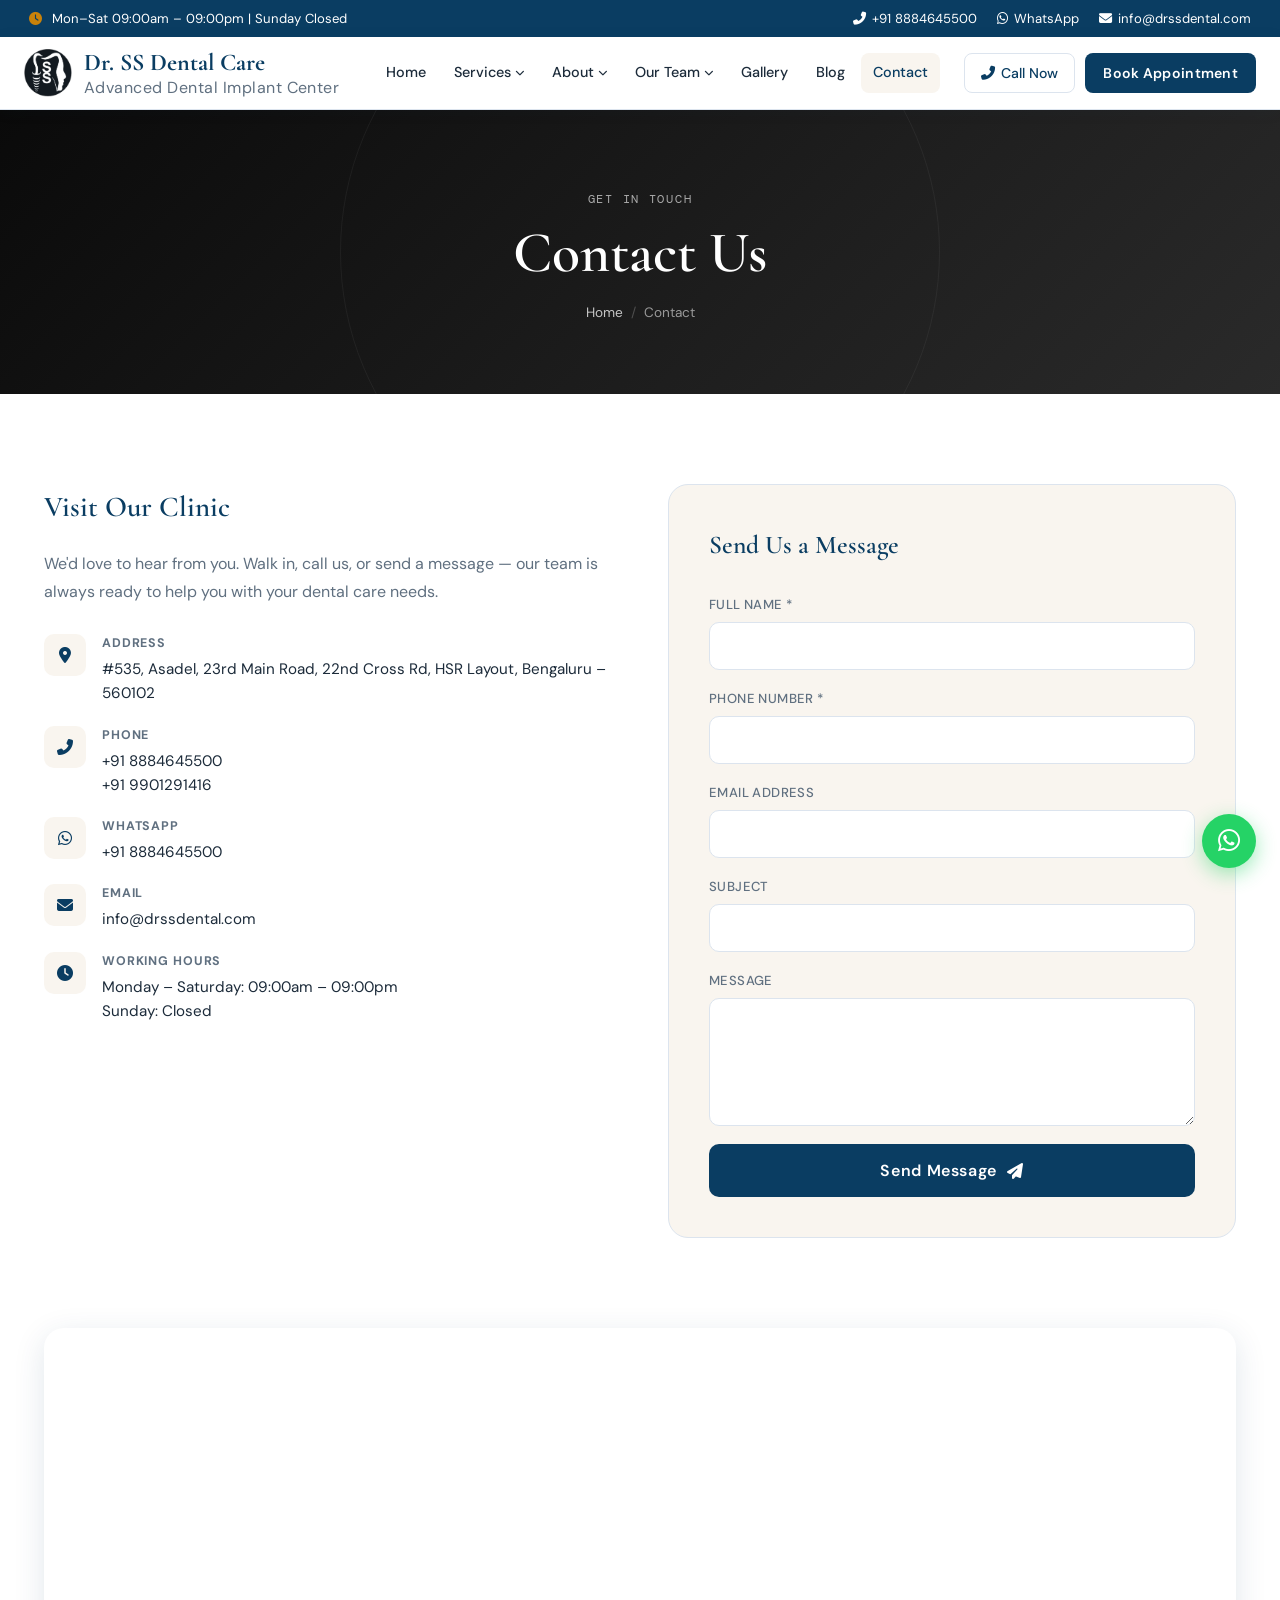
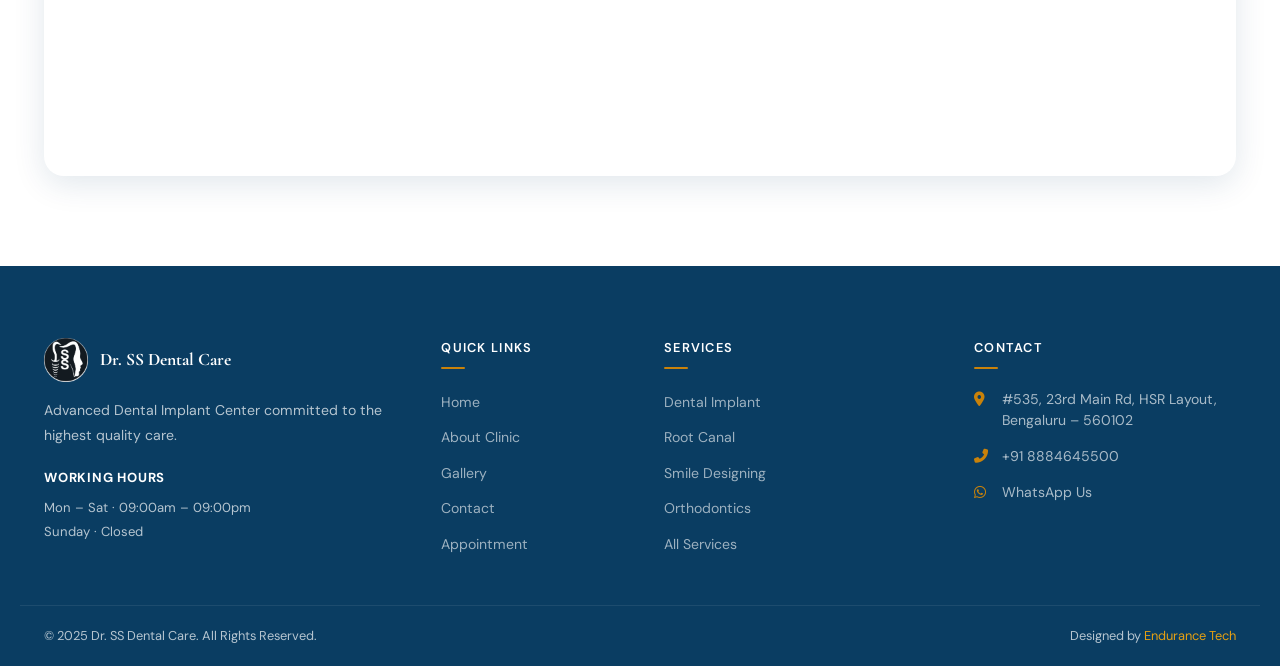
<file: pages/contact.html>
<!DOCTYPE html>
<html lang="en">
<head>
  <meta charset="UTF-8"/>
  <meta name="viewport" content="width=device-width, initial-scale=1.0"/>
  <title>Contact Us – Dr. SS Dental Care</title>
  <link rel="preconnect" href="https://fonts.googleapis.com"/>
  <link rel="preconnect" href="https://fonts.gstatic.com" crossorigin/>
  <link href="https://fonts.googleapis.com/css2?family=Cormorant+Garamond:ital,wght@0,400;0,600;0,700;1,400;1,600&family=DM+Sans:wght@300;400;500;600&family=DM+Mono:wght@400;500&display=swap" rel="stylesheet"/>
  <link rel="stylesheet" href="https://cdnjs.cloudflare.com/ajax/libs/font-awesome/6.5.0/css/all.min.css"/>
  <link rel="stylesheet" href="../css/style.css"/>
  <link rel="stylesheet" href="../css/pages.css"/>
</head>
<body>
  <div class="utility-bar"><div class="utility-inner"><span class="utility-hours"><i class="fas fa-clock"></i> Mon–Sat 09:00am – 09:00pm | Sunday Closed</span><div class="utility-links"><a href="tel:+918884645500"><i class="fas fa-phone-alt"></i> +91 8884645500</a><a href="https://wa.me/918884645500" target="_blank"><i class="fab fa-whatsapp"></i> WhatsApp</a><a href="mailto:info@drssdental.com"><i class="fas fa-envelope"></i> info@drssdental.com</a></div></div></div>
  <header class="site-header" id="siteHeader">
    <div class="header-inner">
      <a href="../index.html" class="brand"><img src="../assets/logo.png" alt="Logo" class="brand-logo"/><div class="brand-text"><strong>Dr. SS Dental Care</strong><em>Advanced Dental Implant Center</em></div></a>
      <nav class="main-nav" id="mainNav"><ul class="nav-list">
        <li><a href="../index.html" class="nav-link">Home</a></li>
        <li class="has-drop"><a href="services.html" class="nav-link ">Services <i class="fas fa-chevron-down nav-caret"></i></a><div class="mega-drop"><div class="mega-inner"><div class="mega-col"><h6>Implant Dentistry</h6><a href="dental-implants.html">Dental Implant</a><a href="dental-implants.html">24–72 Hours Dental Implants</a><a href="services.html">Bridges Dentistry</a></div><div class="mega-col"><h6>Cosmetic</h6><a href="smile-designing.html">Smile Designing</a><a href="services.html">Dental Laminates</a><a href="services.html">Cosmetic Dentistry</a></div><div class="mega-col"><h6>Orthodontics</h6><a href="orthodontics.html">Orthodontics</a><a href="services.html">Clear Aligners</a><a href="services.html">Deep Bite</a></div><div class="mega-col"><h6>General Care</h6><a href="root-canal.html">Root Canal</a><a href="services.html">Extraction</a><a href="services.html">General Dentistry</a><a href="services.html">Pediatric Dentistry</a></div></div></div></li>
        <li class="has-drop"><a href="about.html" class="nav-link ">About <i class="fas fa-chevron-down nav-caret"></i></a><div class="slim-drop"><a href="about.html">About Clinic</a><a href="dr-shahul.html">Dr. Shahul</a></div></li>
        <li class="has-drop"><a href="team.html" class="nav-link ">Our Team <i class="fas fa-chevron-down nav-caret"></i></a><div class="slim-drop"><a href="dr-shahul.html">Dr. Shahul – Clinical Director</a><a href="team.html">All Specialists</a></div></li>
        <li><a href="gallery.html" class="nav-link ">Gallery</a></li>
        <li><a href="blog.html" class="nav-link ">Blog</a></li>
        <li><a href="contact.html" class="nav-link active">Contact</a></li>
      </ul></nav>
      <div class="header-ctas"><a href="tel:+918884645500" class="cta-call"><i class="fas fa-phone-alt"></i> Call Now</a><a href="appointment.html" class="cta-book">Book Appointment</a></div>
      <button class="hamburger" id="hamburger" onclick="toggleNav()"><span></span><span></span><span></span></button>
    </div>
  </header>
  <div class="page-hero"><div class="page-hero-inner"><div class="section-eyebrow">Get In Touch</div><h1>Contact Us</h1><nav class="breadcrumb"><a href="../index.html">Home</a><span>/</span>Contact</nav></div></div>
  <section class="page-section">
    <div class="section-wrap">
      <div class="contact-grid">
        <div class="contact-info">
          <h3>Visit Our Clinic</h3>
          <p>We'd love to hear from you. Walk in, call us, or send a message — our team is always ready to help you with your dental care needs.</p>
          <div class="contact-detail">
            <i class="fas fa-map-marker-alt"></i>
            <div><strong>Address</strong><span>#535, Asadel, 23rd Main Road, 22nd Cross Rd, HSR Layout, Bengaluru – 560102</span></div>
          </div>
          <div class="contact-detail">
            <i class="fas fa-phone-alt"></i>
            <div><strong>Phone</strong><a href="tel:+918884645500">+91 8884645500</a><a href="tel:+919901291416">+91 9901291416</a></div>
          </div>
          <div class="contact-detail">
            <i class="fab fa-whatsapp"></i>
            <div><strong>WhatsApp</strong><a href="https://wa.me/918884645500" target="_blank">+91 8884645500</a></div>
          </div>
          <div class="contact-detail">
            <i class="fas fa-envelope"></i>
            <div><strong>Email</strong><a href="mailto:info@drssdental.com">info@drssdental.com</a></div>
          </div>
          <div class="contact-detail">
            <i class="fas fa-clock"></i>
            <div><strong>Working Hours</strong><span>Monday – Saturday: 09:00am – 09:00pm</span><span>Sunday: Closed</span></div>
          </div>
        </div>
        <div class="contact-form-box">
          <h3>Send Us a Message</h3>
          <div class="form-field"><label>Full Name *</label><input type="text" placeholder="Your full name"/></div>
          <div class="form-field"><label>Phone Number *</label><input type="tel" placeholder="Your phone number"/></div>
          <div class="form-field"><label>Email Address</label><input type="email" placeholder="Your email"/></div>
          <div class="form-field"><label>Subject</label><input type="text" placeholder="How can we help?"/></div>
          <div class="form-field"><label>Message</label><textarea rows="5" placeholder="Tell us more..."></textarea></div>
          <button class="btn-dark-submit" onclick="submitSidebarForm(this)">Send Message <i class="fas fa-paper-plane"></i></button>
        </div>
      </div>
    </div>
  </section>
  <section class="page-section" style="padding-top:0">
    <div class="section-wrap">
      <div class="map-frame">
        <iframe src="https://www.google.com/maps/embed?pb=!1m18!1m12!1m3!1d3888.7!2d77.6408!3d12.9185!2m3!1f0!2f0!3f0!3m2!1i1024!2i768!4f13.1!3m3!1m2!1s0x3bae15c3b8b15b%3A0x7c0a8f4c1f6f3ad0!2sDr.%20SS%20Dental%20Care!5e0!3m2!1sen!2sin!4v1700000000000"
          width="100%" height="440" style="border:0;" allowfullscreen="" loading="lazy"></iframe>
      </div>
    </div>
  </section>
  <footer class="site-footer">
    <div class="footer-wrap">
      <div class="footer-col brand-col"><div class="footer-brand"><img src="../assets/logo.png" alt="Logo"/><span>Dr. SS Dental Care</span></div><p>Advanced Dental Implant Center committed to the highest quality care.</p><div class="footer-hours"><strong>Working Hours</strong><span>Mon – Sat · 09:00am – 09:00pm</span><span>Sunday · Closed</span></div></div>
      <div class="footer-col"><h6>Quick Links</h6><ul><li><a href="../index.html">Home</a></li><li><a href="about.html">About Clinic</a></li><li><a href="gallery.html">Gallery</a></li><li><a href="contact.html">Contact</a></li><li><a href="appointment.html">Appointment</a></li></ul></div>
      <div class="footer-col"><h6>Services</h6><ul><li><a href="dental-implants.html">Dental Implant</a></li><li><a href="root-canal.html">Root Canal</a></li><li><a href="smile-designing.html">Smile Designing</a></li><li><a href="orthodontics.html">Orthodontics</a></li><li><a href="services.html">All Services</a></li></ul></div>
      <div class="footer-col"><h6>Contact</h6><div class="footer-contact"><i class="fas fa-map-marker-alt"></i><span>#535, 23rd Main Rd, HSR Layout, Bengaluru – 560102</span></div><div class="footer-contact"><i class="fas fa-phone-alt"></i><a href="tel:+918884645500">+91 8884645500</a></div><div class="footer-contact"><i class="fab fa-whatsapp"></i><a href="https://wa.me/918884645500" target="_blank">WhatsApp Us</a></div></div>
    </div>
    <div class="footer-bottom"><span>© 2025 Dr. SS Dental Care. All Rights Reserved.</span><span>Designed by <a href="#">Endurance Tech</a></span></div>
  </footer>
  <a href="https://wa.me/918884645500" class="wa-float" target="_blank"><i class="fab fa-whatsapp"></i></a>
  <script src="../js/pages.js"></script>
</body>
</html>
</file>
<file: css/style.css>
/* -- CSS Variables -- */
:root {
  --navy:      #0a3d62;
  --navy-mid:  #0d4f80;
  --navy-lt:   #1a6fa5;
  --gold:      #c9820a;
  --gold-lt:   #e6a012;
  --cream:     #f9f5ef;
  --white:     #ffffff;
  --text:      #1c2b3a;
  --muted:     #607080;
  --border:    #dce4ee;

  --font-head: 'Cormorant Garamond', Georgia, serif;
  --font-body: 'DM Sans', sans-serif;
  --font-mono: 'DM Mono', monospace;

  --radius:    12px;
  --shadow:    0 8px 32px rgba(10,61,98,.12);
  --shadow-lg: 0 20px 60px rgba(10,61,98,.18);

  --ease: cubic-bezier(.4, 0, .2, 1);
}

/* -- Reset -- */
*, *::before, *::after { box-sizing: border-box; margin: 0; padding: 0; }
html { scroll-behavior: smooth; font-size: 16px; }
body {
  font-family: var(--font-body);
  color: var(--text);
  background: var(--white);
  overflow-x: hidden;
  line-height: 1.6;
}
img { display: block; max-width: 100%; height: auto; }
a { text-decoration: none; color: inherit; }
ul { list-style: none; }
button { border: none; background: none; cursor: pointer; font: inherit; }

/* -- Shared typography -- */
.section-eyebrow {
  font-family: var(--font-mono);
  font-size: .78rem;
  letter-spacing: .14em;
  text-transform: uppercase;
  color: var(--gold);
  margin-bottom: 12px;
}

.section-title {
  font-family: var(--font-head);
  font-size: clamp(2rem, 4vw, 3rem);
  font-weight: 600;
  line-height: 1.18;
  color: var(--navy);
  margin-bottom: 16px;
}
.section-title em { color: var(--gold); font-style: italic; }

.section-sub {
  color: var(--muted);
  max-width: 560px;
  margin: 0 auto 24px;
  font-size: 1.05rem;
}

/* Underline accent */
.title-line {
  width: 48px;
  height: 3px;
  background: linear-gradient(90deg, var(--gold), var(--gold-lt));
  border-radius: 2px;
  margin: 18px auto 0;
}

.section-head { text-align: center; margin-bottom: 52px; }
.section-wrap { max-width: 1240px; margin: 0 auto; padding: 0 24px; }

/* ================================================================
   UTILITY BAR
================================================================ */
.utility-bar {
  background: var(--navy);
  color: rgb(255, 255, 255);
  font-size: .82rem;
  padding: 8px 0;
}
.utility-inner {
  max-width: 1270px;
  margin: 0 auto;
  padding: 0 24px;
  display: flex;
  justify-content: space-between;
  align-items: center;
  gap: 16px;
  flex-wrap: wrap;
}
.utility-hours i { margin-right: 6px; color: var(--gold); }
.utility-links { display: flex; gap: 20px; }
.utility-links a {
  color: rgba(255,255,255);
  transition: color .2s;
  display: flex;
  align-items: center;
  gap: 6px;
}
.utility-links a:hover { color: var(--gold-lt); }

/* ================================================================
   HEADER / NAV
================================================================ */
.site-header {
  position: sticky;
  top: 0;
  z-index: 1000;
  background: var(--white);
  border-bottom: 1px solid var(--border);
  box-shadow: 0 2px 16px rgba(10,61,98,.06);
  transition: box-shadow .3s;
}
.site-header.scrolled { box-shadow: 0 4px 24px rgba(10,61,98,.14); }

.header-inner {
  max-width: 1300px;
  margin: 0 auto;
  padding: 0 24px;
  display: flex;
  align-items: center;
  gap: 24px;
  height: 72px;
}

/* Brand */
.brand {
  display: flex;
  align-items: center;
  gap: 12px;
  flex-shrink: 0;
}
.brand-logo { width: 48px; height: 48px; object-fit: contain; }
.brand-text {
  display: flex;
  flex-direction: column;
  line-height: 1.2;
}
.brand-text strong {
  font-family: var(--font-head);
  font-size: 1.5rem;
  font-weight: 1200;
  color: var(--navy);
}
.brand-text em {
  font-size: 1rem;
  color: var(--muted);
  font-style: normal;
  letter-spacing: .03em;
}

/* Nav list */
.main-nav { margin-left: auto; }
.nav-list {
  display: flex;
  align-items: center;
  gap: 4px;
}
.nav-link {
  display: flex;
  align-items: center;
  gap: 4px;
  padding: 8px 12px;
  font-size: .9rem;
  font-weight: 500;
  color: var(--text);
  border-radius: 8px;
  transition: color .2s, background .2s;
}
.nav-link:hover, .nav-link.active {
  color: var(--navy);
  background: var(--cream);
}
.nav-caret {
  font-size: .65em;
  transition: transform .25s;
}
.has-drop:hover .nav-caret { transform: rotate(180deg); }

/* Dropdowns — shared base */
.mega-drop, .slim-drop {
  position: absolute;
  top: 100%;
  opacity: 0;
  visibility: hidden;
  pointer-events: none;
  transform: translateY(10px);
  transition: opacity .25s var(--ease), transform .25s var(--ease), visibility .25s;
  background: var(--white);
  border: 1px solid var(--border);
  border-radius: var(--radius);
  box-shadow: var(--shadow-lg);
  z-index: 999;
}
.has-drop { position: relative; }
.has-drop:hover .mega-drop,
.has-drop:hover .slim-drop {
  opacity: 1;
  visibility: visible;
  pointer-events: auto;
  transform: translateY(0);
}

/* Mega dropdown */
.mega-drop { left: -100px; width: 600px; padding: 28px; }
.mega-inner { display: grid; grid-template-columns: repeat(4, 1fr); gap: 20px; }
.mega-col h6 {
  font-family: var(--font-mono);
  font-size: .68rem;
  text-transform: uppercase;
  letter-spacing: .1em;
  color: var(--gold);
  margin-bottom: 10px;
  padding-bottom: 6px;
  border-bottom: 1px solid var(--border);
}
.mega-col a {
  display: block;
  font-size: .86rem;
  color: var(--muted);
  padding: 4px 0;
  transition: color .2s, padding-left .2s;
}
.mega-col a:hover { color: var(--navy); padding-left: 6px; }

/* Slim dropdown */
.slim-drop { left: 0; min-width: 240px; padding: 10px; }
.slim-drop a {
  display: block;
  padding: 9px 14px;
  font-size: .88rem;
  color: var(--muted);
  border-radius: 8px;
  transition: background .2s, color .2s;
}
.slim-drop a:hover { background: var(--cream); color: var(--navy); }

/* Header CTAs */
.header-ctas { display: flex; gap: 10px; flex-shrink: 0; }
.cta-call {
  display: flex;
  align-items: center;
  gap: 6px;
  padding: 8px 16px;
  border: 1.5px solid var(--border);
  border-radius: 8px;
  font-size: .88rem;
  font-weight: 500;
  color: var(--navy);
  transition: border-color .2s, background .2s;
}
.cta-call:hover { border-color: var(--navy); background: var(--cream); }
.cta-book {
  padding: 9px 18px;
  background: var(--navy);
  color: var(--white);
  border-radius: 8px;
  font-size: .88rem;
  font-weight: 600;
  letter-spacing: .02em;
  transition: background .25s, transform .2s;
}
.cta-book:hover { background: var(--navy-mid); transform: translateY(-1px); }

/* Hamburger */
.hamburger {
  display: none;
  flex-direction: column;
  gap: 5px;
  padding: 6px;
  margin-left: auto;
}
.hamburger span {
  display: block;
  width: 24px;
  height: 2px;
  background: var(--navy);
  border-radius: 2px;
  transition: transform .3s, opacity .3s;
}
.hamburger.open span:nth-child(1) { transform: translateY(7px) rotate(45deg); }
.hamburger.open span:nth-child(2) { opacity: 0; }
.hamburger.open span:nth-child(3) { transform: translateY(-7px) rotate(-45deg); }

/* ================================================================
   SHARED BUTTONS
================================================================ */
.btn-pill-solid {
  display: inline-flex;
  align-items: center;
  gap: 8px;
  padding: 14px 32px;
  background: var(--gold);
  color: var(--white);
  border-radius: 50px;
  font-weight: 600;
  font-size: .95rem;
  letter-spacing: .03em;
  transition: background .25s, transform .2s, box-shadow .25s;
  box-shadow: 0 4px 18px rgba(201,130,10,.35);
}
.btn-pill-solid:hover {
  background: var(--gold-lt);
  transform: translateY(-2px);
  box-shadow: 0 8px 28px rgba(201,130,10,.45);
}

.btn-pill-ghost {
  display: inline-flex;
  align-items: center;
  gap: 8px;
  padding: 13px 30px;
  border: 2px solid rgba(255,255,255,.5);
  color: var(--white);
  border-radius: 50px;
  font-weight: 500;
  font-size: .95rem;
  transition: border-color .25s, background .25s;
}
.btn-pill-ghost:hover {
  border-color: var(--white);
  background: rgba(255,255,255,.12);
}

/* ================================================================
   HERO SECTION — pure image slider, same as live site
================================================================ */
.hero-section {
  position: relative;
  width: 100%;
  overflow: hidden;
  background: var(--navy);
  /* height matches real site feel — images determine ratio */
  max-height: 90vh;
}

/* The slider container holds all slides in a row */
.hero-slider {
  display: flex;
  transition: none; /* individual slide fade, not slide */
  width: 100%;
}

/* Each slide is full width, stacked via position */
.hero-slider .hero-slide {
  position: absolute;
  inset: 0;
  opacity: 0;
  transition: opacity .9s var(--ease);
  z-index: 1;
}
.hero-slider .hero-slide.active {
  opacity: 1;
  z-index: 2;
  position: relative; /* active one takes up space so section has height */
}

/* Image fills the slide */
.hero-slider .hero-slide img {
  width: 100%;
  height: auto;
  max-height: 90vh;
  object-fit: cover;
  display: block;
}

/* Prev / Next arrow buttons */
.h-arrow {
  position: absolute;
  top: 50%;
  transform: translateY(-50%);
  z-index: 10;
  width: 46px;
  height: 46px;
  border-radius: 50%;
  background: rgba(255,255,255,.18);
  border: 1.5px solid rgba(255,255,255,.45);
  color: var(--white);
  display: flex;
  align-items: center;
  justify-content: center;
  font-size: 1rem;
  cursor: pointer;
  transition: background .2s, border-color .2s;
  backdrop-filter: blur(4px);
}
.h-arrow:hover { background: rgba(255,255,255,.35); border-color: rgba(255,255,255,.8); }
.h-prev { left: 20px; }
.h-next { right: 20px; }

/* Dot indicators */
.h-dots {
  position: absolute;
  bottom: 18px;
  left: 50%;
  transform: translateX(-50%);
  display: flex;
  gap: 8px;
  z-index: 10;
}
.h-dot {
  width: 10px;
  height: 10px;
  border-radius: 50%;
  background: rgba(255,255,255,.4);
  border: none;
  cursor: pointer;
  transition: background .3s, transform .3s;
}
.h-dot.active { background: var(--white); transform: scale(1.25); }


/* ================================================================
   STATS RIBBON
================================================================ */
.stats-ribbon {
  background: var(--navy-mid);
  padding: 28px 0;
}
.stats-inner {
  max-width: 1240px;
  margin: 0 auto;
  padding: 0 24px;
  display: flex;
  align-items: center;
  justify-content: center;
  gap: 0;
  flex-wrap: wrap;
}
.stat {
  display: flex;
  flex-direction: column;
  align-items: center;
  padding: 10px 48px;
}
.stat-num {
  font-family: var(--font-body);
  font-size: 2rem;
  font-weight: 700;
  color: var(--white);
  line-height: 1;
}
.stat-num sup { font-size: .6em; color: var(--gold-lt); }
.stat-lbl {
  font-size: .8rem;
  font-weight: 400;
  color: rgba(255,255,255,.65);
  margin-top: 5px;
  letter-spacing: .03em;
}
.stat-divider {
  width: 1px;
  height: 40px;
  background: rgba(255,255,255,.15);
}
/* ================================================================
   TICKER BAND
================================================================ */
.ticker-band {
  overflow: hidden;
  background: var(--cream);
  border-top: 1px solid var(--border);
  border-bottom: 1px solid var(--border);
  padding: 13px 0;
  white-space: nowrap;
}
.ticker-track {
  display: inline-block;
  animation: tickerScroll 40s linear infinite;
}
.ticker-track span {
  display: inline-block;
  font-size: .82rem;
  color: var(--navy);
  font-weight: 500;
  letter-spacing: .04em;
  padding: 0 12px;
}
.ticker-track .dot { color: var(--gold); padding: 0 2px; }

@keyframes tickerScroll {
  0%   { transform: translateX(0); }
  100% { transform: translateX(-50%); }
}
.ticker-band:hover .ticker-track { animation-play-state: paused; }

/* ================================================================
   ABOUT SECTION
================================================================ */
.about-section {
  padding: 100px 0;
  background: var(--white);
}
.about-wrap {
  max-width: 1240px;
  margin: 0 auto;
  padding: 0 24px;
  display: grid;
  grid-template-columns: 1fr 1fr;
  gap: 80px;
  align-items: center;
}

/* Image column */
.about-visual { position: relative; }
.about-img-frame {
  border-radius: 24px 24px 80px 24px;
  overflow: hidden;
  box-shadow: var(--shadow-lg);
}
.about-img-frame img {
  width: 100%;
  height: 580px;
  object-fit: cover;
  transition: transform .6s var(--ease);
}
.about-img-frame:hover img { transform: scale(1.04); }

/* floating card */
.about-card-float {
  position: absolute;
  right: -24px;
  bottom: 60px;
  background: var(--gold);
  color: var(--white);
  padding: 20px 28px;
  border-radius: 16px;
  box-shadow: 0 12px 36px rgba(201,130,10,.4);
  text-align: center;
}
.float-num {
  font-family: var(--font-head);
  font-size: 2.4rem;
  font-weight: 700;
  line-height: 1;
}
.float-txt {
  font-size: .78rem;
  margin-top: 4px;
  opacity: .9;
}

/* Copy column */
.about-copy p {
  color: var(--muted);
  margin-bottom: 16px;
  font-size: 1.02rem;
  line-height: 1.75;
}

.qual-tags {
  display: flex;
  flex-wrap: wrap;
  gap: 10px;
  margin: 28px 0 32px;
}
.q-tag {
  display: inline-flex;
  align-items: center;
  gap: 7px;
  padding: 8px 16px;
  background: var(--cream);
  border: 1px solid var(--border);
  border-radius: 50px;
  font-size: .82rem;
  font-weight: 500;
  color: var(--navy);
}
.q-tag i { color: var(--gold); }

/* ================================================================
   SERVICES SECTION
================================================================ */
.services-section {
  padding: 100px 0;
  background: var(--cream);
}

.services-grid {
  display: grid;
  grid-template-columns: repeat(4, 1fr);
  gap: 24px;
}

/* Service card */
.svc-card {
  background: var(--white);
  border-radius: 16px;
  overflow: hidden;
  box-shadow: 0 4px 18px rgba(10,61,98,.07);
  transition: transform .3s var(--ease), box-shadow .3s;
  display: flex;
  flex-direction: column;
}
.svc-card:hover {
  transform: translateY(-6px);
  box-shadow: var(--shadow);
}

.svc-img-wrap { position: relative; overflow: hidden; }
.svc-img-wrap img {
  width: 100%;
  height: 180px;
  object-fit: cover;
  transition: transform .5s var(--ease);
}
.svc-card:hover .svc-img-wrap img { transform: scale(1.07); }

/* Featured card spans 2 cols and is taller */
.svc-featured { grid-column: span 1; }
.svc-featured .svc-img-wrap img { height: 180px; }

.svc-body {
  padding: 20px;
  flex: 1;
  display: flex;
  flex-direction: column;
}
.svc-badge {
  display: inline-block;
  background: var(--gold);
  color: var(--white);
  font-size: .7rem;
  font-weight: 600;
  letter-spacing: .06em;
  text-transform: uppercase;
  padding: 3px 10px;
  border-radius: 4px;
  margin-bottom: 8px;
  align-self: flex-start;
}
.svc-body h5 {
  font-family: var(--font-head);
  font-size: 1.15rem;
  font-weight: 600;
  color: var(--navy);
  margin-bottom: 8px;
}
.svc-body p {
  font-size: .88rem;
  color: var(--muted);
  line-height: 1.65;
  flex: 1;
}
.svc-link {
  display: inline-flex;
  align-items: center;
  gap: 6px;
  margin-top: 14px;
  font-size: .85rem;
  font-weight: 600;
  color: var(--navy-lt);
  transition: gap .2s, color .2s;
}
.svc-link:hover { gap: 10px; color: var(--gold); }

/* ================================================================
   WHY CHOOSE US
================================================================ */
.why-section {
  padding: 100px 0;
  background: var(--white);
}
.why-wrap {
  max-width: 1240px;
  margin: 0 auto;
  padding: 0 24px;
  display: grid;
  grid-template-columns: 1fr 1fr;
  gap: 72px;
  align-items: center;
}
.why-eyebrow { color: var(--gold); }

.why-items { display: flex; flex-direction: column; gap: 28px; margin-top: 36px; }
.why-item {
  display: flex;
  gap: 20px;
  align-items: flex-start;
  padding: 20px;
  border-radius: 14px;
  transition: background .25s;
}
.why-item:hover { background: var(--cream); }
.why-icon {
  font-size: 2rem;
  flex-shrink: 0;
  width: 52px;
  height: 52px;
  display: flex;
  align-items: center;
  justify-content: center;
  background: var(--cream);
  border-radius: 12px;
}
.why-item h5 {
  font-family: var(--font-head);
  font-size: 1.15rem;
  font-weight: 600;
  color: var(--navy);
  margin-bottom: 4px;
}
.why-item p { font-size: .9rem; color: var(--muted); line-height: 1.65; }

.why-visual img {
  width: 100%;
  border-radius: 24px 80px 24px 24px;
  box-shadow: var(--shadow-lg);
}

/* ================================================================
   VIDEOS SECTION
================================================================ */
.videos-section {
  padding: 100px 0;
  background: var(--cream);
}
.videos-row {
  display: grid;
  grid-template-columns: repeat(4, 1fr);
  gap: 24px;
}

.vid-card {
  background: var(--white);
  border-radius: 16px;
  overflow: hidden;
  box-shadow: 0 4px 18px rgba(10,61,98,.07);
  transition: transform .3s, box-shadow .3s;
  display: flex;
  flex-direction: column;
}
.vid-card:hover {
  transform: translateY(-5px);
  box-shadow: var(--shadow);
}

.vid-thumb {
  position: relative;
  overflow: hidden;
}
.vid-thumb img {
  width: 100%;
  height: 180px;
  object-fit: cover;
  transition: transform .5s;
}
.vid-card:hover .vid-thumb img { transform: scale(1.05); }

/* Play ring button */
.play-ring {
  position: absolute;
  top: 50%;
  left: 50%;
  transform: translate(-50%, -50%) scale(1);
  width: 52px;
  height: 52px;
  background: rgba(201,130,10,.9);
  border-radius: 50%;
  color: var(--white);
  font-size: 1rem;
  display: flex;
  align-items: center;
  justify-content: center;
  transition: transform .25s, background .25s;
  backdrop-filter: blur(4px);
}
.vid-card:hover .play-ring {
  transform: translate(-50%, -50%) scale(1.12);
  background: var(--gold);
}
.vid-dur {
  position: absolute;
  bottom: 8px;
  right: 8px;
  background: rgba(0,0,0,.7);
  color: var(--white);
  font-size: .72rem;
  padding: 2px 7px;
  border-radius: 4px;
}

.vid-body {
  padding: 18px;
  flex: 1;
  display: flex;
  flex-direction: column;
}
.vid-body h5 {
  font-family: var(--font-head);
  font-size: 1.05rem;
  color: var(--navy);
  font-weight: 600;
  margin-bottom: 6px;
  line-height: 1.35;
}
.vid-body p { font-size: .84rem; color: var(--muted); flex: 1; line-height: 1.6; }
.vid-meta {
  font-size: .76rem;
  color: var(--muted);
  margin-top: 12px;
  display: flex;
  align-items: center;
  gap: 5px;
}

/* ================================================================
   PATIENT SMILES
================================================================ */
.smiles-section {
  padding: 80px 0 60px;
  background: var(--navy);
  text-align: center;
}
.smiles-header {
  max-width: 1240px;
  margin: 0 auto 48px;
  padding: 0 24px;
}
.smiles-header .section-title { color: var(--white); }
.smiles-header .section-title em { color: var(--gold-lt); }

.smiles-grid {
  display: grid;
  grid-template-columns: repeat(4, 1fr);
  gap: 0;
}
.smile-img { overflow: hidden; }
.smile-img img {
  width: 100%;
  height: 280px;
  object-fit: cover;
  transition: transform .5s var(--ease);
  filter: brightness(.9);
}
.smile-img:hover img { transform: scale(1.06); filter: brightness(1); }

/* ================================================================
   BEFORE & AFTER
================================================================ */
.ba-section {
  padding: 100px 0;
  background: var(--white);
}
.ba-grid {
  display: grid;
  grid-template-columns: repeat(4, 1fr);
  gap: 20px;
}
.ba-card {
  border-radius: 14px;
  overflow: hidden;
  box-shadow: 0 4px 16px rgba(10,61,98,.09);
  transition: transform .3s;
}
.ba-card:hover { transform: translateY(-4px); }
.ba-card img { width: 100%; height: 240px; object-fit: cover; }

/* ================================================================
   GALLERY SECTION
================================================================ */
.gallery-section {
  padding: 100px 0;
  background: var(--cream);
}

/* Tab buttons */
.gallery-tabs { display: flex; gap: 10px; margin-bottom: 36px; justify-content: center; }
.g-tab {
  padding: 9px 24px;
  border-radius: 50px;
  border: 1.5px solid var(--border);
  font-size: .88rem;
  font-weight: 500;
  color: var(--muted);
  transition: all .2s;
}
.g-tab.active, .g-tab:hover {
  background: var(--navy);
  border-color: var(--navy);
  color: var(--white);
}

/* Gallery grid */
.gallery-grid {
  display: grid;
  grid-template-columns: repeat(3, 1fr);
  gap: 20px;
}
.g-item {
  position: relative;
  border-radius: 14px;
  overflow: hidden;
  box-shadow: 0 4px 16px rgba(10,61,98,.09);
  cursor: pointer;
}
.g-item img {
  width: 100%;
  height: 240px;
  object-fit: cover;
  transition: transform .5s var(--ease);
}
.g-item:hover img { transform: scale(1.08); }

.g-overlay {
  position: absolute;
  inset: 0;
  background: linear-gradient(to top, rgba(10,61,98,.85) 0%, transparent 60%);
  opacity: 0;
  transition: opacity .3s;
  display: flex;
  flex-direction: column;
  justify-content: flex-end;
  padding: 20px;
  color: var(--white);
}
.g-item:hover .g-overlay { opacity: 1; }
.g-overlay h5 {
  font-family: var(--font-head);
  font-size: 1.1rem;
  font-weight: 600;
  margin-bottom: 4px;
}
.g-overlay p { font-size: .82rem; opacity: .8; }
.g-play { font-size: 2.5rem; margin-bottom: 8px; color: var(--gold-lt); }

/* Hidden items */
.g-item.hidden {
  display: none;
}

/* ================================================================
   REVIEWS SECTION
================================================================ */
.reviews-section {
  padding: 100px 0;
  background: var(--white);
}
.reviews-grid {
  display: grid;
  grid-template-columns: repeat(3, 1fr);
  gap: 24px;
}

.rev-card {
  background: var(--cream);
  border-radius: 16px;
  padding: 28px;
  border: 1px solid var(--border);
  transition: box-shadow .3s, transform .3s;
}
.rev-card:hover {
  box-shadow: var(--shadow);
  transform: translateY(-4px);
}
.rev-top {
  display: flex;
  align-items: center;
  gap: 14px;
  margin-bottom: 14px;
}
.rev-avatar {
  width: 46px;
  height: 46px;
  border-radius: 50%;
  background: var(--navy-lt);
  color: var(--white);
  font-family: var(--font-head);
  font-size: 1.2rem;
  font-weight: 700;
  display: flex;
  align-items: center;
  justify-content: center;
  flex-shrink: 0;
}
.rev-top strong {
  display: block;
  font-size: .95rem;
  color: var(--navy);
  font-weight: 600;
}
.rev-top span { font-size: .78rem; color: var(--muted); }
.rev-stars { color: #f4c430; font-size: 1rem; margin-bottom: 10px; letter-spacing: .05em; }
.rev-card p { font-size: .9rem; color: var(--muted); line-height: 1.7; }

/* ================================================================
   BLOGS PREVIEW SECTION
================================================================ */
.blogs-section {
  padding: 100px 0;
  background: var(--white);
}
.blogs-grid {
  display: grid;
  grid-template-columns: repeat(3, 1fr);
  gap: 28px;
}
.blog-card {
  background: var(--cream);
  border-radius: 16px;
  overflow: hidden;
  border: 1px solid var(--border);
  transition: transform .3s var(--ease), box-shadow .3s;
  display: flex;
  flex-direction: column;
}
.blog-card:hover {
  transform: translateY(-6px);
  box-shadow: var(--shadow);
}
.blog-img-wrap { overflow: hidden; }
.blog-img-wrap img {
  width: 100%;
  height: 210px;
  object-fit: cover;
  transition: transform .5s var(--ease);
}
.blog-card:hover .blog-img-wrap img { transform: scale(1.06); }
.blog-body {
  padding: 24px;
  flex: 1;
  display: flex;
  flex-direction: column;
}
.blog-tag {
  display: inline-block;
  background: var(--navy);
  color: var(--white);
  font-size: .7rem;
  font-weight: 600;
  letter-spacing: .07em;
  text-transform: uppercase;
  padding: 4px 11px;
  border-radius: 4px;
  margin-bottom: 12px;
  align-self: flex-start;
}
.blog-body h4 {
  font-family: var(--font-head);
  font-size: 1.15rem;
  font-weight: 600;
  color: var(--navy);
  margin-bottom: 10px;
  line-height: 1.38;
}
.blog-body p {
  font-size: .88rem;
  color: var(--muted);
  line-height: 1.68;
  flex: 1;
}
.blog-read-more {
  display: inline-flex;
  align-items: center;
  gap: 6px;
  margin-top: 16px;
  font-size: .85rem;
  font-weight: 600;
  color: var(--gold);
  transition: gap .2s, color .2s;
}
.blog-read-more:hover { gap: 10px; color: var(--navy); }

/* ================================================================
   APPOINTMENT SECTION
================================================================ */
.appt-section {
  padding: 100px 0;
  background: linear-gradient(135deg, var(--navy) 0%, #0d4f80 60%, #0e5a96 100%);
}
.appt-wrap {
  max-width: 1240px;
  margin: 0 auto;
  padding: 0 24px;
  display: grid;
  grid-template-columns: 1fr 1fr;
  gap: 60px;
  align-items: start;
}

/* Info column */
.appt-info .section-title { color: var(--white); }
.appt-info .section-title em { color: var(--gold-lt); }
.appt-info p { color: rgba(255,255,255,.7); margin-bottom: 24px; }

.appt-contacts { display: flex; flex-direction: column; gap: 12px; margin-bottom: 32px; }
.appt-contact-link {
  display: flex;
  align-items: flex-start;
  gap: 10px;
  color: rgba(255,255,255,.85);
  font-size: .95rem;
  transition: color .2s;
}
.appt-contact-link:hover { color: var(--gold-lt); }
.appt-contact-link i { color: var(--gold-lt); margin-top: 3px; width: 16px; flex-shrink: 0; }
.appt-contact-link.addr { cursor: default; }

.clinic-img-wrap {
  border-radius: 16px;
  overflow: hidden;
  box-shadow: var(--shadow-lg);
}
.clinic-img-wrap img { width: 100%; height: 240px; object-fit: cover; }

/* Form box */
.appt-form-box {
  background: rgba(255,255,255,.07);
  border: 1px solid rgba(255,255,255,.12);
  border-radius: 20px;
  padding: 36px;
  backdrop-filter: blur(12px);
}
.form-title {
  font-family: var(--font-head);
  font-size: 1.5rem;
  font-weight: 600;
  color: var(--white);
  margin-bottom: 28px;
}
.form-row {
  display: grid;
  grid-template-columns: 1fr 1fr;
  gap: 16px;
}
.form-field {
  margin-bottom: 18px;
  display: flex;
  flex-direction: column;
}
.form-field label {
  font-size: .82rem;
  font-weight: 500;
  color: rgba(255,255,255,.7);
  margin-bottom: 7px;
  letter-spacing: .03em;
}
.form-field input,
.form-field select,
.form-field textarea {
  background: rgba(255,255,255,.1);
  border: 1px solid rgba(255,255,255,.2);
  border-radius: 10px;
  padding: 12px 16px;
  color: var(--white);
  font-family: var(--font-body);
  font-size: .92rem;
  transition: border-color .2s, background .2s;
  width: 100%;
  outline: none;
}
.form-field input::placeholder,
.form-field textarea::placeholder { color: rgba(255,255,255,.4); }
.form-field select option { background: var(--navy); color: var(--white); }
.form-field input:focus,
.form-field select:focus,
.form-field textarea:focus {
  border-color: var(--gold-lt);
  background: rgba(255,255,255,.15);
}
.form-field textarea { resize: vertical; min-height: 100px; }

.btn-submit {
  width: 100%;
  padding: 14px;
  background: var(--gold);
  color: var(--white);
  border-radius: 10px;
  font-size: 1rem;
  font-weight: 600;
  letter-spacing: .04em;
  display: flex;
  align-items: center;
  justify-content: center;
  gap: 10px;
  transition: background .25s, transform .2s, box-shadow .25s;
  box-shadow: 0 4px 20px rgba(201,130,10,.4);
}
.btn-submit:hover {
  background: var(--gold-lt);
  transform: translateY(-2px);
  box-shadow: 0 8px 28px rgba(201,130,10,.5);
}

/* ================================================================
   CONTACT / MAP
================================================================ */
.contact-section {
  padding: 80px 0;
  background: var(--white);
}
.map-frame {
  border-radius: 20px;
  overflow: hidden;
  box-shadow: var(--shadow);
}

/* ================================================================
   FOOTER
================================================================ */
.site-footer {
  background: var(--navy);
  color: rgba(255,255,255,.7);
  padding: 72px 0 0;
}
.footer-wrap {
  max-width: 1240px;
  margin: 0 auto;
  padding: 0 24px 48px;
  display: grid;
  grid-template-columns: 2fr 1fr 1.5fr 1.5fr;
  gap: 48px;
}

/* Brand col */
.footer-brand {
  display: flex;
  align-items: center;
  gap: 12px;
  margin-bottom: 16px;
}
.footer-brand img { width: 44px; height: 44px; object-fit: contain; }
.footer-brand span {
  font-family: var(--font-head);
  font-size: 1.1rem;
  font-weight: 700;
  color: var(--white);
}
.brand-col p { font-size: .88rem; line-height: 1.75; margin-bottom: 20px; }

.footer-hours strong {
  display: block;
  color: var(--white);
  font-size: .82rem;
  margin-bottom: 8px;
  text-transform: uppercase;
  letter-spacing: .06em;
}
.footer-hours span {
  display: block;
  font-size: .82rem;
  line-height: 1.8;
}

/* Link cols */
.footer-col h6 {
  color: var(--white);
  font-size: .8rem;
  font-weight: 600;
  text-transform: uppercase;
  letter-spacing: .1em;
  margin-bottom: 20px;
  position: relative;
  padding-bottom: 10px;
}
.footer-col h6::after {
  content: '';
  position: absolute;
  left: 0;
  bottom: 0;
  width: 24px;
  height: 2px;
  background: var(--gold);
  border-radius: 2px;
}
.footer-col ul { display: flex; flex-direction: column; gap: 10px; }
.footer-col ul a {
  font-size: .88rem;
  color: rgba(255,255,255,.6);
  transition: color .2s, padding-left .2s;
}
.footer-col ul a:hover { color: var(--gold-lt); padding-left: 5px; }

/* Contact items */
.footer-contact {
  display: flex;
  align-items: flex-start;
  gap: 12px;
  font-size: .88rem;
  color: rgba(255,255,255,.65);
  margin-bottom: 14px;
  line-height: 1.55;
}
.footer-contact i { color: var(--gold); flex-shrink: 0; margin-top: 3px; width: 16px; }
.footer-contact a { color: rgba(255,255,255,.65); transition: color .2s; }
.footer-contact a:hover { color: var(--gold-lt); }

/* Footer bottom bar */
.footer-bottom {
  border-top: 1px solid rgba(255,255,255,.08);
  padding: 20px 24px;
  max-width: 1240px;
  margin: 0 auto;
  display: flex;
  justify-content: space-between;
  align-items: center;
  gap: 12px;
  font-size: .8rem;
  flex-wrap: wrap;
}
.footer-bottom a { color: var(--gold-lt); }

/* ================================================================
   VIDEO MODAL
================================================================ */
.video-modal {
  position: fixed;
  inset: 0;
  background: rgba(5,15,30,.85);
  z-index: 9999;
  display: flex;
  align-items: center;
  justify-content: center;
  opacity: 0;
  visibility: hidden;
  transition: opacity .3s, visibility .3s;
  backdrop-filter: blur(6px);
}
.video-modal.active {
  opacity: 1;
  visibility: visible;
}
.modal-inner {
  position: relative;
  width: min(900px, 90vw);
  background: #000;
  border-radius: 16px;
  overflow: hidden;
  box-shadow: 0 32px 80px rgba(0,0,0,.6);
  transform: scale(.93);
  transition: transform .3s;
}
.video-modal.active .modal-inner { transform: scale(1); }
.modal-inner iframe { display: block; width: 100%; height: 500px; }
.modal-close-btn {
  position: absolute;
  top: 12px;
  right: 12px;
  z-index: 10;
  width: 36px;
  height: 36px;
  border-radius: 50%;
  background: rgba(255,255,255,.15);
  color: var(--white);
  font-size: 1rem;
  display: flex;
  align-items: center;
  justify-content: center;
  transition: background .2s;
}
.modal-close-btn:hover { background: rgba(255,255,255,.3); }

/* ================================================================
   WHATSAPP FLOATING BTN
================================================================ */
.wa-float {
  position: fixed;
  right: 24px;
  bottom: 32px;
  z-index: 1000;
  width: 54px;
  height: 54px;
  background: #25d366;
  color: var(--white);
  border-radius: 50%;
  font-size: 1.6rem;
  display: flex;
  align-items: center;
  justify-content: center;
  box-shadow: 0 6px 20px rgba(37,211,102,.45);
  transition: transform .25s, box-shadow .25s;
}
.wa-float:hover {
  transform: scale(1.1);
  box-shadow: 0 10px 28px rgba(37,211,102,.55);
}

/* ================================================================
   SCROLL REVEAL — elements fade up when entering viewport
================================================================ */
.reveal {
  opacity: 0;
  transform: translateY(30px);
  transition: opacity .65s var(--ease), transform .65s var(--ease);
}
.reveal.visible {
  opacity: 1;
  transform: translateY(0);
}

/* ================================================================
   RESPONSIVE
================================================================ */

/* Tablet */
@media (max-width: 1024px) {
  .services-grid { grid-template-columns: repeat(2, 1fr); }
  .videos-row    { grid-template-columns: repeat(2, 1fr); }
  .ba-grid       { grid-template-columns: repeat(2, 1fr); }
  .smiles-grid   { grid-template-columns: repeat(2, 1fr); }
  .blogs-grid    { grid-template-columns: repeat(2, 1fr); }
  .footer-wrap   { grid-template-columns: 1fr 1fr; }
  .about-wrap    { gap: 48px; }
  .why-wrap      { gap: 48px; }
}

/* Mobile nav breakpoint */
@media (max-width: 860px) {
  .main-nav, .header-ctas { display: none; }
  .hamburger { display: flex; }

  /* Slide-in mobile menu */
  .main-nav.mobile-open {
    display: flex;
    flex-direction: column;
    position: fixed;
    top: 72px;
    left: 0;
    right: 0;
    bottom: 0;
    background: var(--white);
    z-index: 999;
    overflow-y: auto;
    padding: 24px;
    animation: slideDown .3s var(--ease);
  }
  @keyframes slideDown {
    from { opacity: 0; transform: translateY(-10px); }
    to   { opacity: 1; transform: translateY(0); }
  }
  .main-nav.mobile-open .nav-list {
    flex-direction: column;
    align-items: stretch;
    gap: 4px;
  }
  .main-nav.mobile-open .nav-link { font-size: 1.05rem; padding: 12px 14px; }
  .main-nav.mobile-open .mega-drop,
  .main-nav.mobile-open .slim-drop {
    position: static;
    opacity: 1;
    visibility: visible;
    transform: none;
    box-shadow: none;
    border: none;
    background: var(--cream);
    border-radius: 10px;
    padding: 10px;
    margin-top: 6px;
  }
  .main-nav.mobile-open .mega-inner {
    grid-template-columns: 1fr 1fr;
  }
  .main-nav.mobile-open .header-ctas {
    display: flex;
    flex-direction: column;
    gap: 12px;
    margin-top: 24px;
  }
  .cta-book { text-align: center; padding: 14px; }

  /* Mobile dropdown toggles via JS */
  .has-drop .mega-drop,
  .has-drop .slim-drop {
    display: none;
  }
  .has-drop.open .mega-drop,
  .has-drop.open .slim-drop {
    display: block;
  }
}

/* Small screens */
@media (max-width: 640px) {
  .utility-hours { display: none; }
  .about-wrap  { grid-template-columns: 1fr; gap: 40px; }
  .why-wrap    { grid-template-columns: 1fr; }
  .why-visual  { order: -1; }
  .appt-wrap   { grid-template-columns: 1fr; }
  .reviews-grid { grid-template-columns: 1fr; }
  .gallery-grid { grid-template-columns: repeat(2, 1fr); }
  .blogs-grid   { grid-template-columns: 1fr; }
  .services-grid { grid-template-columns: 1fr; }
  .videos-row  { grid-template-columns: 1fr; }
  .ba-grid     { grid-template-columns: repeat(2, 1fr); }
  .smiles-grid { grid-template-columns: repeat(2, 1fr); }
  .stats-inner { gap: 0; }
  .stat        { padding: 10px 20px; }
  .stat-divider { display: none; }
  .form-row    { grid-template-columns: 1fr; }
  .footer-wrap { grid-template-columns: 1fr; gap: 32px; }
  .footer-bottom { flex-direction: column; text-align: center; }
}
</file>
<file: css/pages.css>
/* Page hero banner (replaces the big hero slider on inner pages) */
.page-hero {
  background: linear-gradient(135deg, #0a0a0a 0%, #1e1e1e 60%, #2a2a2a 100%);
  padding: 80px 24px 70px;
  text-align: center;
  position: relative;
  overflow: hidden;
}
/* subtle decorative circle behind */
.page-hero::before {
  content: '';
  position: absolute;
  width: 600px;
  height: 600px;
  border-radius: 50%;
  border: 1px solid rgba(255,255,255,.05);
  top: 50%;
  left: 50%;
  transform: translate(-50%, -50%);
  pointer-events: none;
}
.page-hero-inner { position: relative; z-index: 1; }
.page-hero .section-eyebrow { color: #aaa; margin-bottom: 10px; }
.page-hero h1 {
  font-family: var(--font-head);
  font-size: clamp(2.2rem, 5vw, 3.6rem);
  font-weight: 600;
  color: #fff;
  line-height: 1.15;
  margin-bottom: 16px;
}

/* Breadcrumb */
.breadcrumb {
  display: flex;
  align-items: center;
  justify-content: center;
  gap: 8px;
  font-size: .85rem;
  color: rgba(255,255,255,.55);
}
.breadcrumb a { color: rgba(255,255,255,.75); transition: color .2s; }
.breadcrumb a:hover { color: #fff; }
.breadcrumb span { opacity: .4; }

/* Generic page section */
.page-section { padding: 90px 0; }
.page-section.bg-grey { background: var(--cream); }
.page-section.bg-dark {
  background: linear-gradient(135deg, #111 0%, #222 100%);
}

/* Two column grid */
.two-col-grid {
  display: grid;
  grid-template-columns: 1fr 1fr;
  gap: 72px;
  align-items: center;
}
/* flip order variant */
.two-col-grid.flip .col-img { order: 2; }
.two-col-grid.flip .col-text { order: 1; }

.rounded-img {
  width: 100%;
  border-radius: 20px;
  box-shadow: var(--shadow-lg);
  object-fit: cover;
  display: block;
}

.col-text p {
  color: var(--muted);
  line-height: 1.78;
  margin-bottom: 14px;
  font-size: 1rem;
}

/* Three column info card grid */
.three-col-grid {
  display: grid;
  grid-template-columns: repeat(3, 1fr);
  gap: 28px;
}

.info-card {
  background: var(--white);
  border-radius: 16px;
  padding: 32px 28px;
  border: 1px solid var(--border);
  transition: transform .3s, box-shadow .3s;
}
.info-card:hover { transform: translateY(-5px); box-shadow: var(--shadow); }
.info-icon {
  font-size: 2.2rem;
  margin-bottom: 16px;
  display: block;
}
.info-card h4 {
  font-family: var(--font-head);
  font-size: 1.25rem;
  font-weight: 600;
  color: var(--navy);
  margin-bottom: 8px;
}
.info-card p { font-size: .92rem; color: var(--muted); line-height: 1.7; }

/* Stats row for dark sections */
.stats-row {
  display: flex;
  justify-content: center;
  gap: 80px;
  flex-wrap: wrap;
  text-align: center;
}
.big-stat { display: flex; flex-direction: column; align-items: center; }
.big-num {
  font-family: var(--font-head);
  font-size: 3rem;
  font-weight: 700;
  color: #fff;
  line-height: 1;
  margin-bottom: 6px;
}
.big-lbl { font-size: .82rem; color: rgba(255,255,255,.55); letter-spacing: .06em; text-transform: uppercase; }

/* Doctor profile card */
.doctor-profile {
  display: grid;
  grid-template-columns: 380px 1fr;
  gap: 64px;
  align-items: start;
}
.doctor-img-wrap img {
  width: 100%;
  border-radius: 20px;
  box-shadow: var(--shadow-lg);
}
.doctor-name {
  font-family: var(--font-head);
  font-size: 2.4rem;
  font-weight: 600;
  color: var(--navy);
  margin-bottom: 4px;
}
.doctor-title {
  font-size: .9rem;
  color: var(--muted);
  letter-spacing: .05em;
  text-transform: uppercase;
  margin-bottom: 24px;
}
.doctor-bio p { color: var(--muted); line-height: 1.78; margin-bottom: 14px; font-size: 1rem; }

.credentials-list {
  margin: 20px 0;
  display: flex;
  flex-direction: column;
  gap: 10px;
}
.cred-item {
  display: flex;
  align-items: center;
  gap: 12px;
  font-size: .92rem;
  color: var(--text);
}
.cred-item i { color: var(--navy); width: 18px; }

/* Team grid */
.team-grid {
  display: grid;
  grid-template-columns: repeat(3, 1fr);
  gap: 32px;
}
.team-card {
  background: var(--white);
  border-radius: 18px;
  overflow: hidden;
  border: 1px solid var(--border);
  box-shadow: 0 4px 16px rgba(0,0,0,.06);
  transition: transform .3s, box-shadow .3s;
  text-align: center;
}
.team-card:hover { transform: translateY(-6px); box-shadow: var(--shadow); }
.team-card-img { width: 100%; height: 260px; object-fit: cover; object-position: top; }
.team-card-body { padding: 24px 20px; }
.team-card h4 {
  font-family: var(--font-head);
  font-size: 1.3rem;
  font-weight: 600;
  color: var(--navy);
  margin-bottom: 4px;
}
.team-card p { font-size: .86rem; color: var(--muted); }

/* Service detail page */
.service-detail-grid {
  display: grid;
  grid-template-columns: 1fr 340px;
  gap: 48px;
  align-items: start;
}
.service-content h3 {
  font-family: var(--font-head);
  font-size: 1.7rem;
  font-weight: 600;
  color: var(--navy);
  margin: 28px 0 12px;
}
.service-content p { color: var(--muted); line-height: 1.78; margin-bottom: 14px; font-size: 1rem; }
.service-content ul { margin: 12px 0 20px 0; padding-left: 20px; }
.service-content ul li { color: var(--muted); margin-bottom: 8px; font-size: .95rem; line-height: 1.6; }

/* Sidebar sticky appointment card */
.sidebar-appt {
  background: var(--navy);
  border-radius: 20px;
  padding: 32px;
  position: sticky;
  top: 100px;
  color: #fff;
}
.sidebar-appt h4 {
  font-family: var(--font-head);
  font-size: 1.5rem;
  font-weight: 600;
  margin-bottom: 20px;
}
.sidebar-appt .form-field label { color: rgba(255,255,255,.7); }
.sidebar-appt input,
.sidebar-appt select,
.sidebar-appt textarea {
  background: rgba(255,255,255,.1);
  border: 1px solid rgba(255,255,255,.2);
  border-radius: 10px;
  padding: 11px 14px;
  color: #fff;
  font-family: var(--font-body);
  font-size: .9rem;
  width: 100%;
  outline: none;
  transition: border-color .2s;
  margin-top: 6px;
  margin-bottom: 14px;
}
.sidebar-appt input::placeholder,
.sidebar-appt textarea::placeholder { color: rgba(255,255,255,.4); }
.sidebar-appt input:focus,
.sidebar-appt select:focus,
.sidebar-appt textarea:focus { border-color: rgba(255,255,255,.6); }
.sidebar-appt select option { background: #111; }
.sidebar-appt .btn-submit { margin-top: 4px; }
.sidebar-contact {
  margin-top: 20px;
  padding-top: 20px;
  border-top: 1px solid rgba(255,255,255,.12);
  font-size: .88rem;
  color: rgba(255,255,255,.7);
}
.sidebar-contact a { color: rgba(255,255,255,.85); display: block; margin-top: 8px; }
.sidebar-contact i { margin-right: 8px; }

/* Contact page */
.contact-grid {
  display: grid;
  grid-template-columns: 1fr 1fr;
  gap: 56px;
  align-items: start;
}
.contact-info h3 {
  font-family: var(--font-head);
  font-size: 1.8rem;
  font-weight: 600;
  color: var(--navy);
  margin-bottom: 20px;
}
.contact-info p { color: var(--muted); line-height: 1.75; margin-bottom: 28px; }
.contact-detail {
  display: flex;
  gap: 16px;
  align-items: flex-start;
  margin-bottom: 20px;
  font-size: .95rem;
}
.contact-detail i {
  width: 42px;
  height: 42px;
  background: var(--cream);
  border-radius: 10px;
  display: flex;
  align-items: center;
  justify-content: center;
  color: var(--navy);
  flex-shrink: 0;
  font-size: 1rem;
}
.contact-detail div strong { display: block; font-size: .78rem; text-transform: uppercase; letter-spacing: .07em; color: var(--muted); margin-bottom: 3px; }
.contact-detail div span,
.contact-detail div a { color: var(--text); font-size: .95rem; display: block; }
.contact-detail div a:hover { color: var(--navy-lt); }

.contact-form-box {
  background: var(--cream);
  border-radius: 20px;
  padding: 40px;
  border: 1px solid var(--border);
}
.contact-form-box h3 {
  font-family: var(--font-head);
  font-size: 1.6rem;
  font-weight: 600;
  color: var(--navy);
  margin-bottom: 28px;
}
.contact-form-box .form-field { margin-bottom: 18px; }
.contact-form-box label {
  display: block;
  font-size: .82rem;
  font-weight: 500;
  color: var(--muted);
  margin-bottom: 7px;
  letter-spacing: .03em;
  text-transform: uppercase;
}
.contact-form-box input,
.contact-form-box select,
.contact-form-box textarea {
  width: 100%;
  padding: 13px 16px;
  border: 1.5px solid var(--border);
  border-radius: 10px;
  font-family: var(--font-body);
  font-size: .95rem;
  color: var(--text);
  background: var(--white);
  outline: none;
  transition: border-color .2s;
}
.contact-form-box input:focus,
.contact-form-box select:focus,
.contact-form-box textarea:focus { border-color: var(--navy); }
.contact-form-box textarea { resize: vertical; min-height: 110px; }

/* Dark submit button variant */
.btn-dark-submit {
  width: 100%;
  padding: 14px;
  background: var(--navy);
  color: #fff;
  border-radius: 10px;
  font-size: 1rem;
  font-weight: 600;
  letter-spacing: .04em;
  display: flex;
  align-items: center;
  justify-content: center;
  gap: 10px;
  transition: background .25s, transform .2s;
  cursor: pointer;
  border: none;
  font-family: var(--font-body);
}
.btn-dark-submit:hover { background: #333; transform: translateY(-2px); }

/* Gallery page */
.gallery-page-grid {
  display: grid;
  grid-template-columns: repeat(3, 1fr);
  gap: 20px;
}
.gp-item {
  position: relative;
  border-radius: 14px;
  overflow: hidden;
  cursor: pointer;
  box-shadow: 0 4px 16px rgba(0,0,0,.09);
}
.gp-item img { width: 100%; height: 240px; object-fit: cover; transition: transform .5s; display: block; }
.gp-item:hover img { transform: scale(1.07); }
.gp-overlay {
  position: absolute;
  inset: 0;
  background: linear-gradient(to top, rgba(0,0,0,.75) 0%, transparent 60%);
  opacity: 0;
  transition: opacity .3s;
  display: flex;
  flex-direction: column;
  justify-content: flex-end;
  padding: 18px;
  color: #fff;
}
.gp-item:hover .gp-overlay { opacity: 1; }
.gp-overlay h5 { font-family: var(--font-head); font-size: 1.1rem; font-weight: 600; margin-bottom: 3px; }
.gp-overlay p { font-size: .8rem; opacity: .8; }

/* Blog page */
.blog-grid {
  display: grid;
  grid-template-columns: repeat(3, 1fr);
  gap: 32px;
}
.blog-card {
  background: var(--white);
  border-radius: 16px;
  overflow: hidden;
  border: 1px solid var(--border);
  box-shadow: 0 4px 16px rgba(0,0,0,.06);
  transition: transform .3s, box-shadow .3s;
}
.blog-card:hover { transform: translateY(-5px); box-shadow: var(--shadow); }
.blog-card img { width: 100%; height: 200px; object-fit: cover; }
.blog-card-body { padding: 24px; }
.blog-tag {
  font-size: .72rem;
  text-transform: uppercase;
  letter-spacing: .1em;
  color: var(--muted);
  font-weight: 600;
  margin-bottom: 8px;
  display: block;
}
.blog-card h4 {
  font-family: var(--font-head);
  font-size: 1.2rem;
  font-weight: 600;
  color: var(--navy);
  margin-bottom: 8px;
  line-height: 1.3;
}
.blog-card p { font-size: .88rem; color: var(--muted); line-height: 1.65; margin-bottom: 16px; }
.blog-read-more {
  font-size: .85rem;
  font-weight: 600;
  color: var(--navy);
  display: inline-flex;
  align-items: center;
  gap: 5px;
  transition: gap .2s;
}
.blog-read-more:hover { gap: 9px; }

/* Responsive */
@media (max-width: 900px) {
  .two-col-grid, .contact-grid, .doctor-profile { grid-template-columns: 1fr; gap: 40px; }
  .three-col-grid { grid-template-columns: repeat(2, 1fr); }
  .team-grid { grid-template-columns: repeat(2, 1fr); }
  .blog-grid { grid-template-columns: repeat(2, 1fr); }
  .gallery-page-grid { grid-template-columns: repeat(2, 1fr); }
  .service-detail-grid { grid-template-columns: 1fr; }
  .stats-row { gap: 40px; }
}
@media (max-width: 600px) {
  .three-col-grid { grid-template-columns: 1fr; }
  .team-grid { grid-template-columns: 1fr; }
  .blog-grid { grid-template-columns: 1fr; }
  .gallery-page-grid { grid-template-columns: repeat(2, 1fr); }
  .doctor-profile { grid-template-columns: 1fr; }
}
</file>
